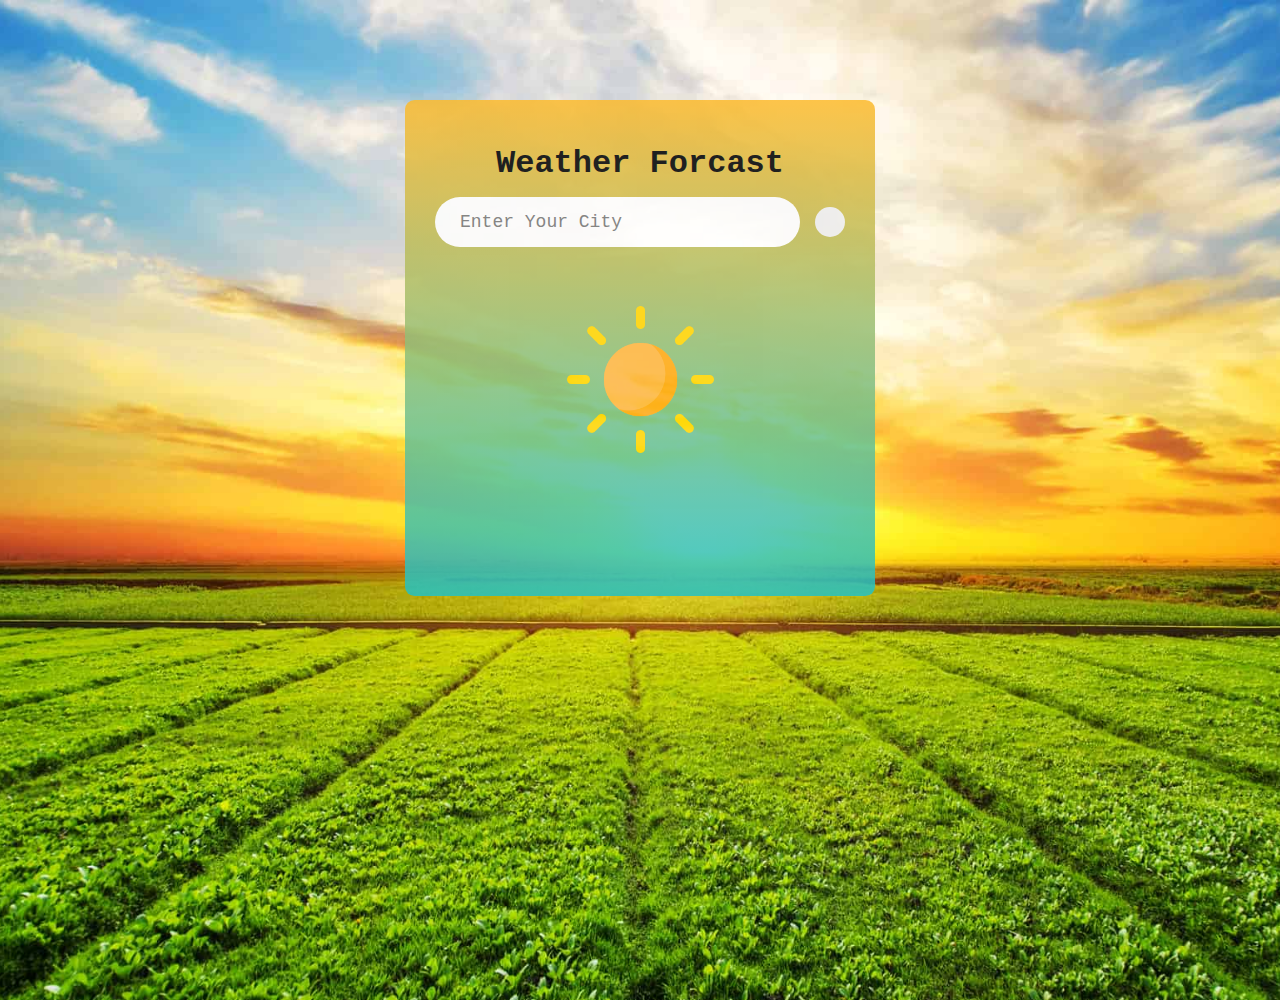
<file: index.html>
<!DOCTYPE html>
<html lang="en">
<head>
    <meta charset="UTF-8">
    <meta name="viewport" content="width=device-width, initial-scale=1.0">
    <link rel="stylesheet" href="Style.css">
    <title>Home</title>
    <link rel="stylesheet" href="https://cdnjs.cloudflare.com/ajax/libs/font-awesome/6.5.1/css/all.min.css" integrity="sha512-DTOQO9RWCH3ppGqcWaEA1BIZOC6xxalwEsw9c2QQeAIftl+Vegovlnee1c9QX4TctnWMn13TZye+giMm8e2LwA==" crossorigin="anonymous" referrerpolicy="no-referrer" />
    <link href="https://fonts.googleapis.com/css2?family=Encode+Sans+Semi+Condensed&display=swap" rel="stylesheet">

    
</head>
<body>

    
    <div class="card">
        <h1 class="title">Weather Forcast</h1>
        <div class="search">
            <input type="text" placeholder="Enter Your City" class="user-input">
            <button id="serach-btn"><i class="fa-solid fa-magnifying-glass"></i></button>
        </div>

        <div class="weather">
            <img src="clear.png" alt="" id="weather-image">
            <h1 class="celcius"></h1>
            <h2 class="city-name"></h2>
        </div>

        <div class="weather-details">
            <p class="humidity"></p>
            <p class="wind"></p>
        </div>
        
    </div>






<script src="light.js" type="text/javascript"></script>

</body>
</html>
</file>
<file: Style.css>
*{
  margin: 0;
  padding: 0;
  box-sizing: border-box;
  font-family: 'Roboto', Courier, monospace;
  color: rgb(0, 0, 0);
}
body{
  background-image: url(hero-3.jpg);
  height: 100vh;
  background-size: cover;
  background-position: center;
}
.card{
  background: rgb(34,193,195);
background: linear-gradient(0deg, rgba(34,193,195,1) 0%, rgba(253,187,45,1) 100%);
  width: 88%;
  max-width: 470px;
  margin: 100px auto;
  padding: 30px 30px;
  text-align: center;
  border-radius: 0.6em;
  opacity: 0.85;
  max-height: 700px;
}
.title{
  padding: 15px;

}
.search{
  width: 100%;
  display: flex;
  justify-content: space-between;
  align-items: center;
}
.search input{
  border: none;
  outline: none;
  padding: 15px 25px;
  border-radius: 30px;
  flex: 1;
  margin-right: 15px;
  font-size: 18px;
}
.search button{
  padding: 15px;
  border-radius: 50%;
  border: none;
  text-align: center;
  cursor: pointer;
}
i{
  font-size: 20px;
}
.weather{padding: 20px;}

.celcius{
  font-size: 60px;
  padding: 5px;
}
.city-name{
  font-size: 30px;
  padding: 10px;
}

.weather-details{
  color: rgb(255, 255, 255);
  display: flex;
  justify-content: space-between;
  align-items: center;
  padding: 10px;
  font-size: 20px;
}
p{
  font-size: 30px;
  font-weight: 300;
}
</file>
